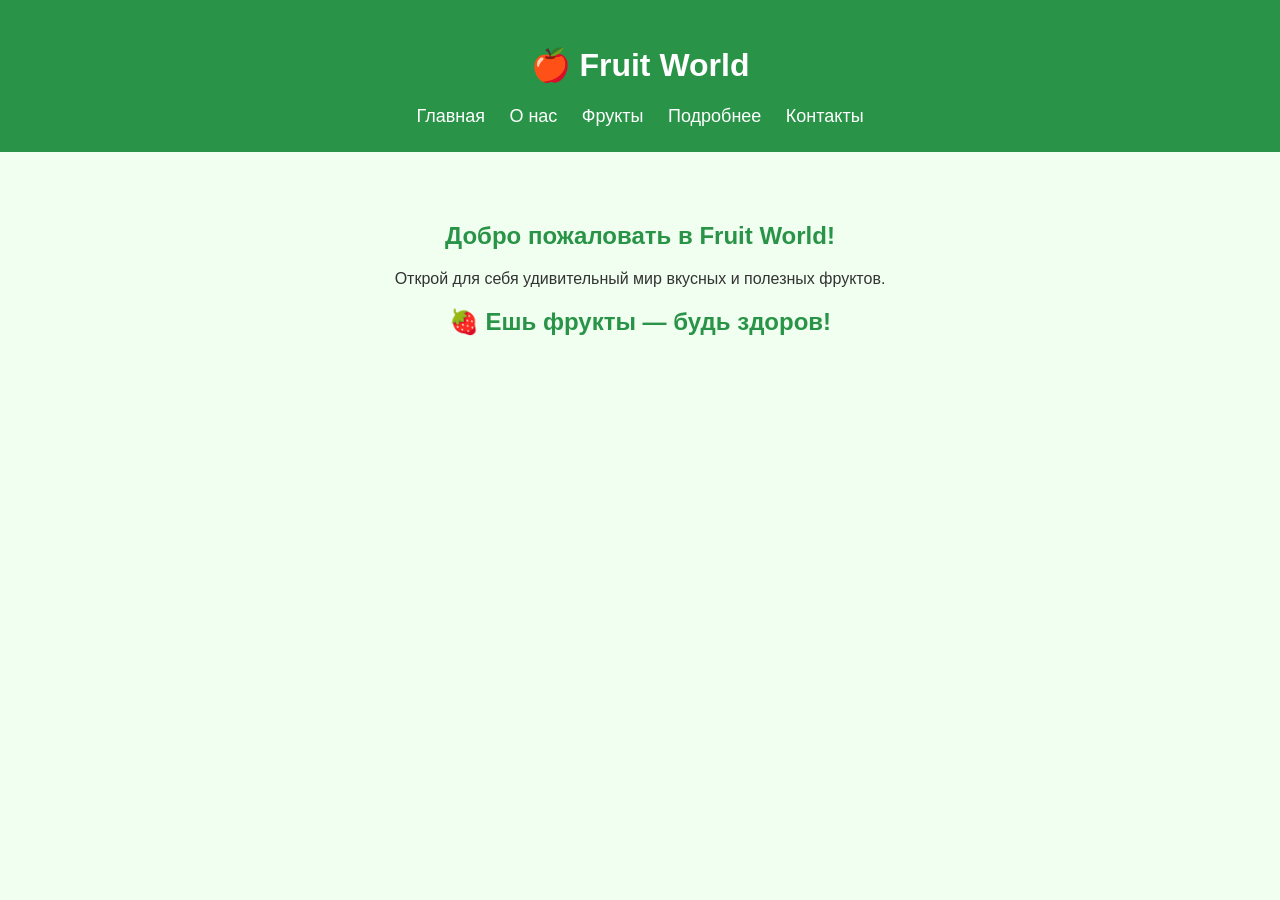
<file: fruit shop/index.html>
<!DOCTYPE html>
<html lang="ru">
<head>
    <meta charset="UTF-8">
    <title>Fruit World - Главная</title>
    <link rel="stylesheet" href="style.css">
</head>
<body>

<header>
    <h1>🍎 Fruit World</h1>
    <nav>
        <a href="index.html">Главная</a>
        <a href="about.html">О нас</a>
        <a href="product.html">Фрукты</a>
        <a href="detail.html">Подробнее</a>
        <a href="contact.html">Контакты</a>
    </nav>
</header>

<main>
    <h2>Добро пожаловать в Fruit World!</h2>
    <p>Открой для себя удивительный мир вкусных и полезных фруктов.</p>
    <h2>🍓 Ешь фрукты — будь здоров!</h2>
</main>

</body>
</html>
</file>
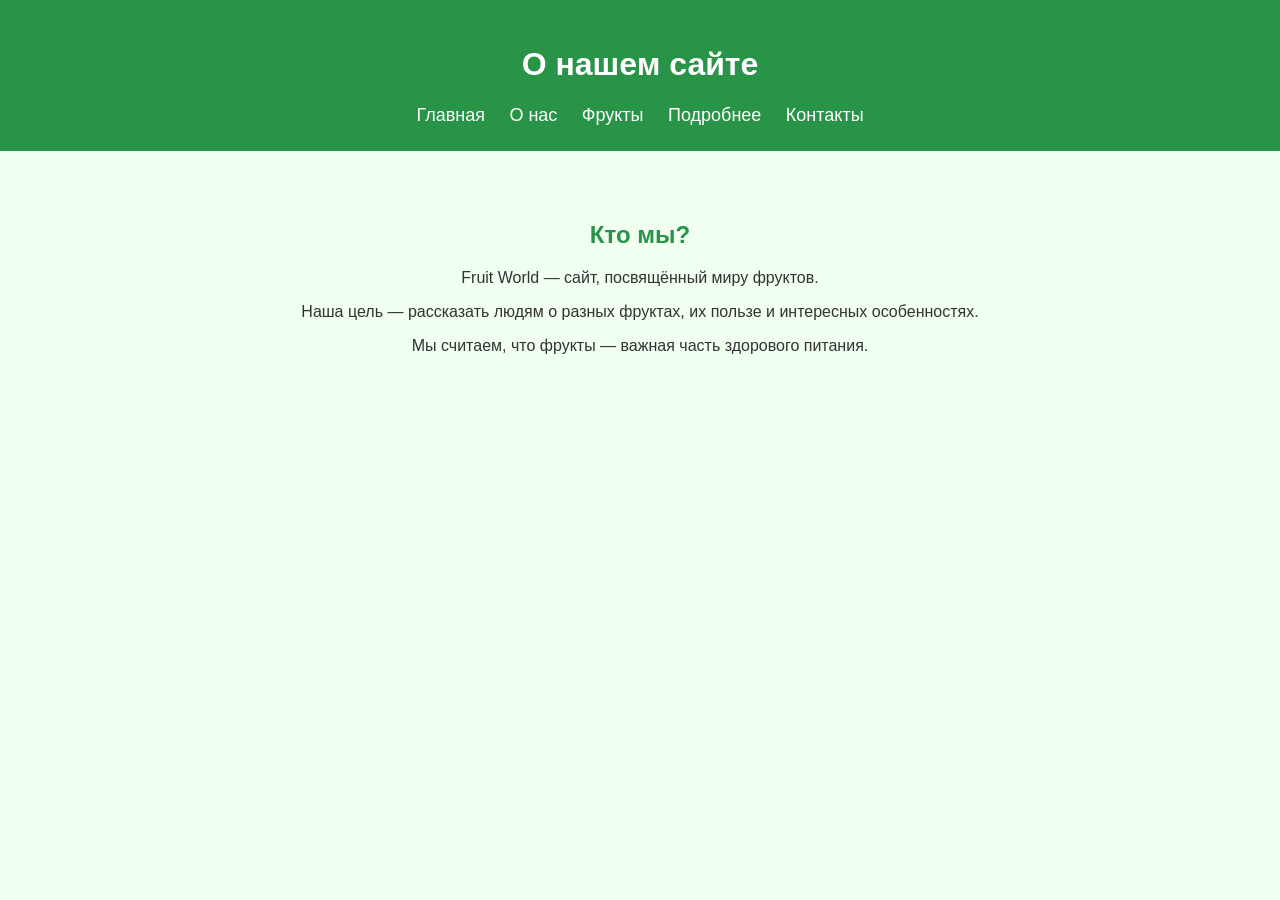
<file: fruit shop/about.html>
<!DOCTYPE html>
<html lang="ru">
<head>
    <meta charset="UTF-8">
    <title>О нас</title>
    <link rel="stylesheet" href="style.css">
</head>
<body>

<header>
    <h1>О нашем сайте</h1>
    <nav>
        <a href="index.html">Главная</a>
        <a href="about.html">О нас</a>
        <a href="product.html">Фрукты</a>
        <a href="detail.html">Подробнее</a>
        <a href="contact.html">Контакты</a>
    </nav>
</header>

<main>
    <h2>Кто мы?</h2>
    <p>Fruit World — сайт, посвящённый миру фруктов.</p>
    <p>Наша цель — рассказать людям о разных фруктах,
    их пользе и интересных особенностях.</p>
    <p>Мы считаем, что фрукты — важная часть здорового питания.</p>
</main>

</body>
</html>
</file>
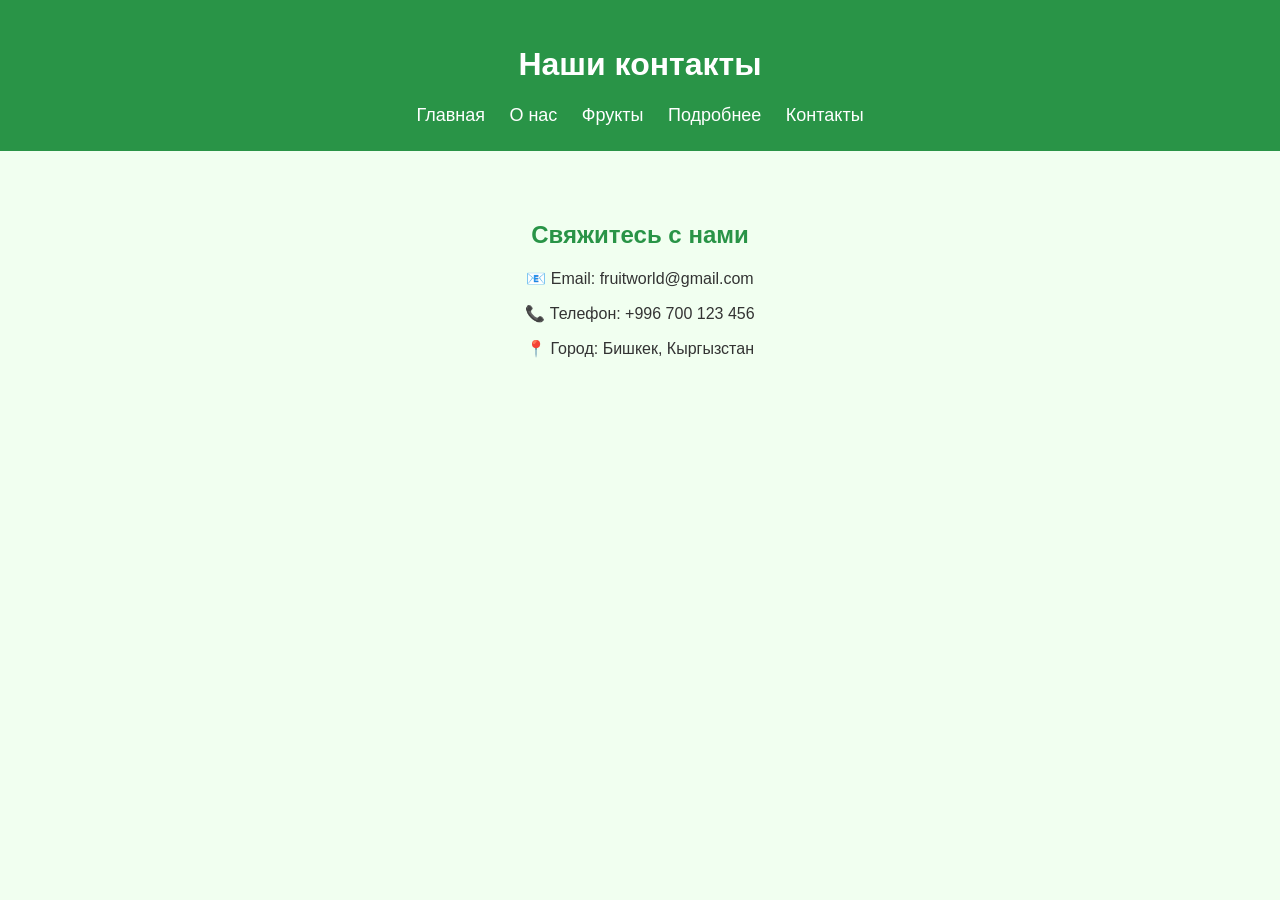
<file: fruit shop/contact.html>
<!DOCTYPE html>
<html lang="ru">
<head>
    <meta charset="UTF-8">
    <title>Контакты</title>
    <link rel="stylesheet" href="style.css">
</head>
<body>

<header>
    <h1>Наши контакты</h1>
    <nav>
        <a href="index.html">Главная</a>
        <a href="about.html">О нас</a>
        <a href="product.html">Фрукты</a>
        <a href="detail.html">Подробнее</a>
        <a href="contact.html">Контакты</a>
    </nav>
</header>

<main>
    <h2>Свяжитесь с нами</h2>
    <p>📧 Email: fruitworld@gmail.com</p>
    <p>📞 Телефон: +996 700 123 456</p>
    <p>📍 Город: Бишкек, Кыргызстан</p>
</main>

</body>
</html>
</file>
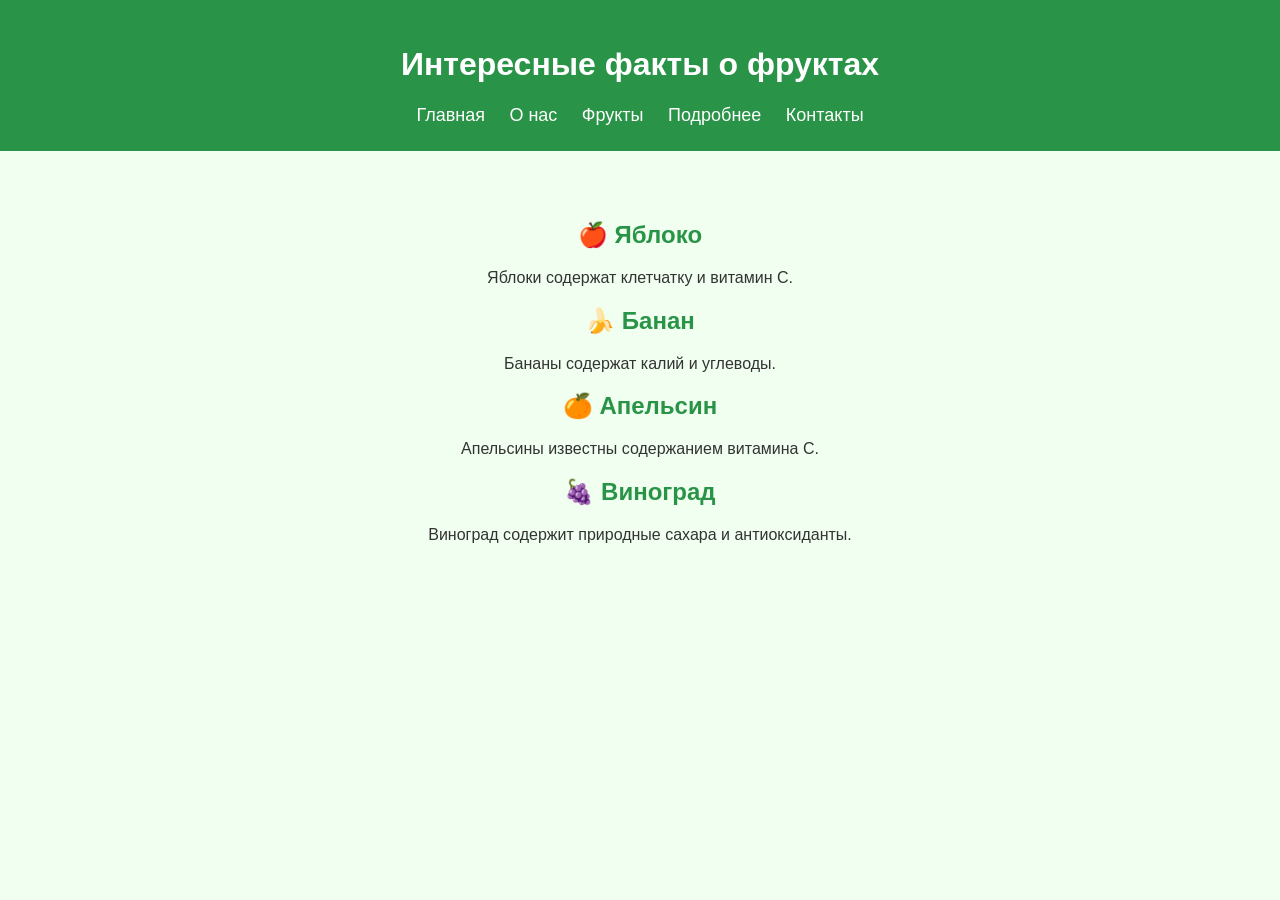
<file: fruit shop/detail.html>
<!DOCTYPE html>
<html lang="ru">
<head>
    <meta charset="UTF-8">
    <title>Подробнее о фруктах</title>
    <link rel="stylesheet" href="style.css">
</head>
<body>

<header>
    <h1>Интересные факты о фруктах</h1>
    <nav>
        <a href="index.html">Главная</a>
        <a href="about.html">О нас</a>
        <a href="product.html">Фрукты</a>
        <a href="detail.html">Подробнее</a>
        <a href="contact.html">Контакты</a>
    </nav>
</header>

<main>
    <h2>🍎 Яблоко</h2>
    <p>Яблоки содержат клетчатку и витамин C.</p>

    <h2>🍌 Банан</h2>
    <p>Бананы содержат калий и углеводы.</p>

    <h2>🍊 Апельсин</h2>
    <p>Апельсины известны содержанием витамина C.</p>

    <h2>🍇 Виноград</h2>
    <p>Виноград содержит природные сахара и антиоксиданты.</p>
</main>

</body>
</html>
</file>
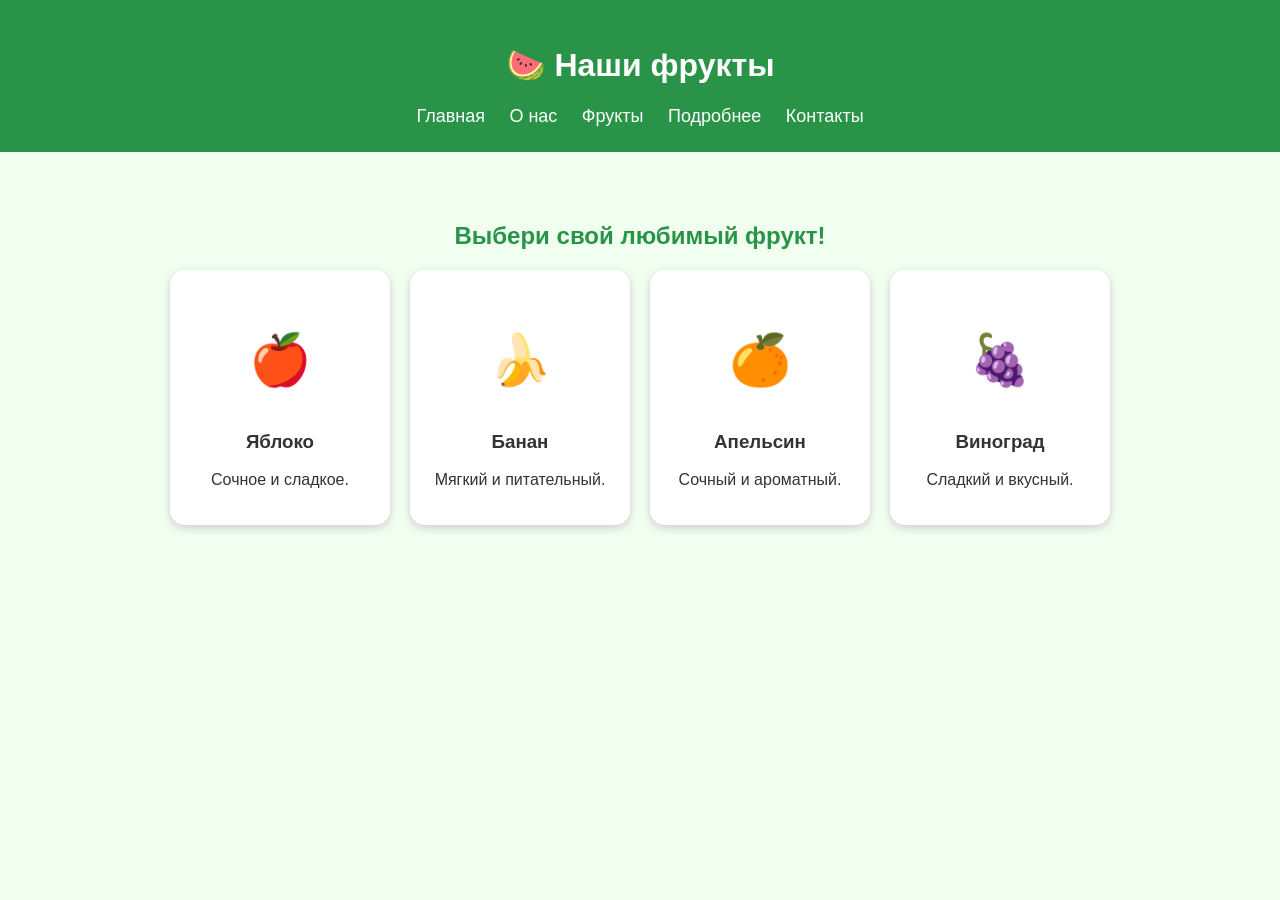
<file: fruit shop/product.html>
<!DOCTYPE html>
<html lang="ru">
<head>
    <meta charset="UTF-8">
    <title>Наши фрукты</title>
    <link rel="stylesheet" href="style.css">
</head>
<body>

<header>
    <h1>🍉 Наши фрукты</h1>
    <nav>
        <a href="index.html">Главная</a>
        <a href="about.html">О нас</a>
        <a href="product.html">Фрукты</a>
        <a href="detail.html">Подробнее</a>
        <a href="contact.html">Контакты</a>
    </nav>
</header>

<main>
    <h2>Выбери свой любимый фрукт!</h2>

    <div class="fruits">
        <div class="card">
            <h2>🍎</h2>
            <h3>Яблоко</h3>
            <p>Сочное и сладкое.</p>
        </div>

        <div class="card">
            <h2>🍌</h2>
            <h3>Банан</h3>
            <p>Мягкий и питательный.</p>
        </div>

        <div class="card">
            <h2>🍊</h2>
            <h3>Апельсин</h3>
            <p>Сочный и ароматный.</p>
        </div>

        <div class="card">
            <h2>🍇</h2>
            <h3>Виноград</h3>
            <p>Сладкий и вкусный.</p>
        </div>
    </div>
</main>

</body>
</html>
</file>
<file: fruit shop/style.css>
body {
    margin: 0;
    font-family: Arial, sans-serif;
    background-color: #f1fff0;
    color: #333;
}

header {
    background-color: #299447;
    color: white;
    padding: 25px;
    text-align: center;
}

nav {
    margin-top: 20px;
}

nav a {
    color: white;
    text-decoration: none;
    margin: 10px;
    font-size: 18px;
}

nav a:hover {
    color: yellow;
}

main {
    text-align: center;
    padding: 50px 20px;
}

h2 {
    color: #299447;
}

.fruits {
    display: flex;
    justify-content: center;
    flex-wrap: wrap;
    gap: 20px;
}

.card {
    background-color: white;
    width: 180px;
    padding: 20px;
    border-radius: 15px;
    box-shadow: 0 3px 10px #ccc;
}

.card h2 {
    font-size: 50px;
}

.card:hover {
    transform: scale(1.05);
    transition: 0.3s;
}
</file>
